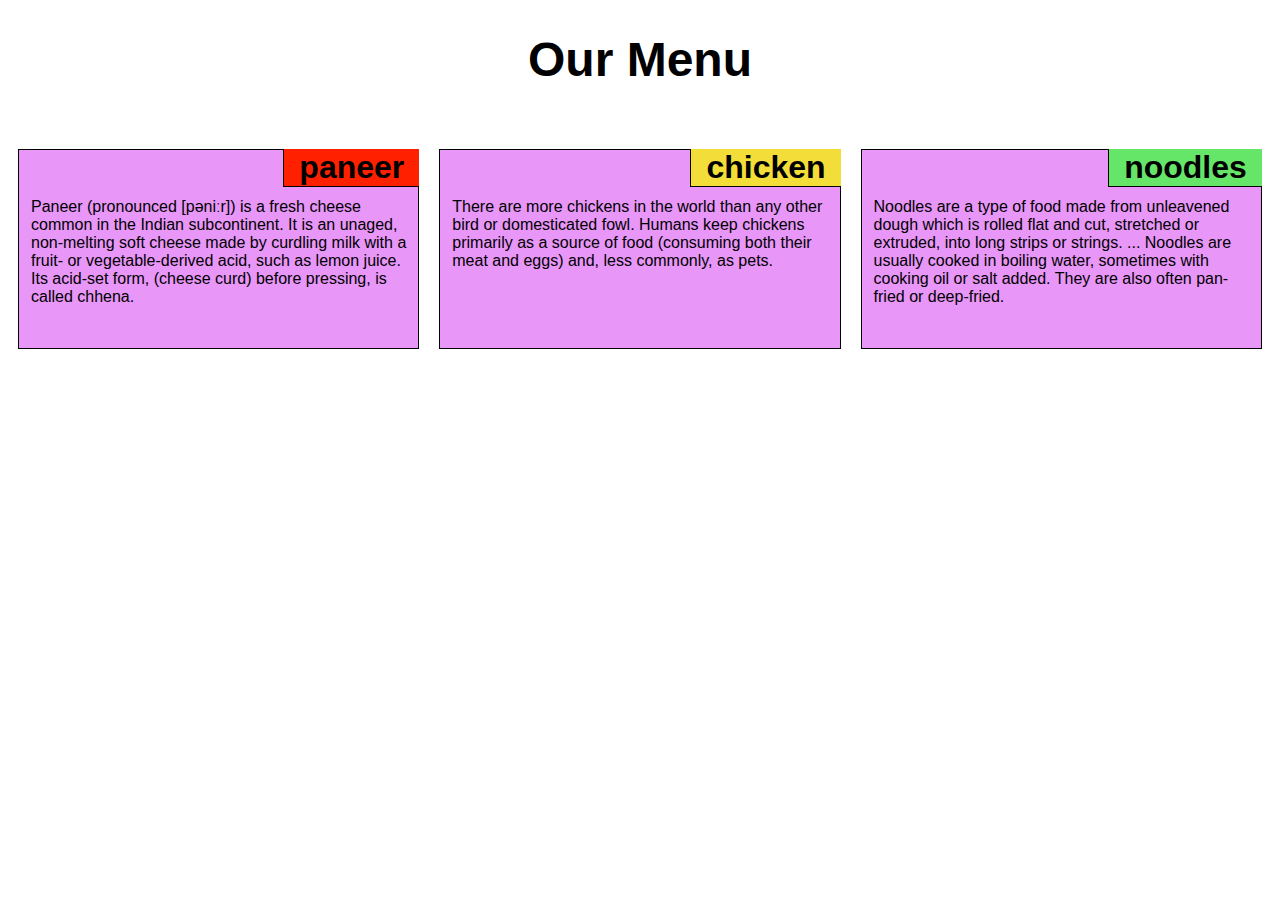
<file: Module-2-assignment/index.html>
<!DOCTYPE HTML>
<html lang="zxx">
<head>
	<meta charset="utf-8">
	<meta http-equiv="X-UA-Compatible" content="IE=edge">
	<meta name="viewport" content="width=device-width initial-scale=1">
	<title>module-2-assignment</title>
    <link rel="stylesheet" type="text/css" href="css/style.css">


</head>	
<body>
	
		<h1 class="center">Our Menu </h1>

		<div class="container">
		<div class="row">
		
		<div  id="p1">
        <div class="box">
			<span class="center" id="c1">paneer</span>
			<p>Paneer (pronounced [pəniːr]) is a fresh cheese common in the Indian subcontinent. It is an unaged, non-melting soft cheese made by curdling milk with a fruit- or vegetable-derived acid, such as lemon juice. Its acid-set form, (cheese curd) before pressing, is called chhena.</p>
        </div>
		</div>
		
		<div  id="p2">
        <div class="box">
			<span class="center" id="c2">chicken</span>
		<p>There are more chickens in the world than any other bird or domesticated fowl. Humans keep chickens primarily as a source of food (consuming both their meat and eggs) and, less commonly, as pets.</p>
        </div>
        </div>
      
        <div  id="p3">

          <div class="box">
        	<span class="center" id="c3">noodles</span>
		<p>Noodles are a type of food made from unleavened dough which is rolled flat and cut, stretched or extruded, into long strips or strings. ... Noodles are usually cooked in boiling water, sometimes with cooking oil or salt added. They are also often pan-fried or deep-fried.</p>
        </div>
        </div>
        </div>
    </div>
</body>	
	
	

</html>
</file>
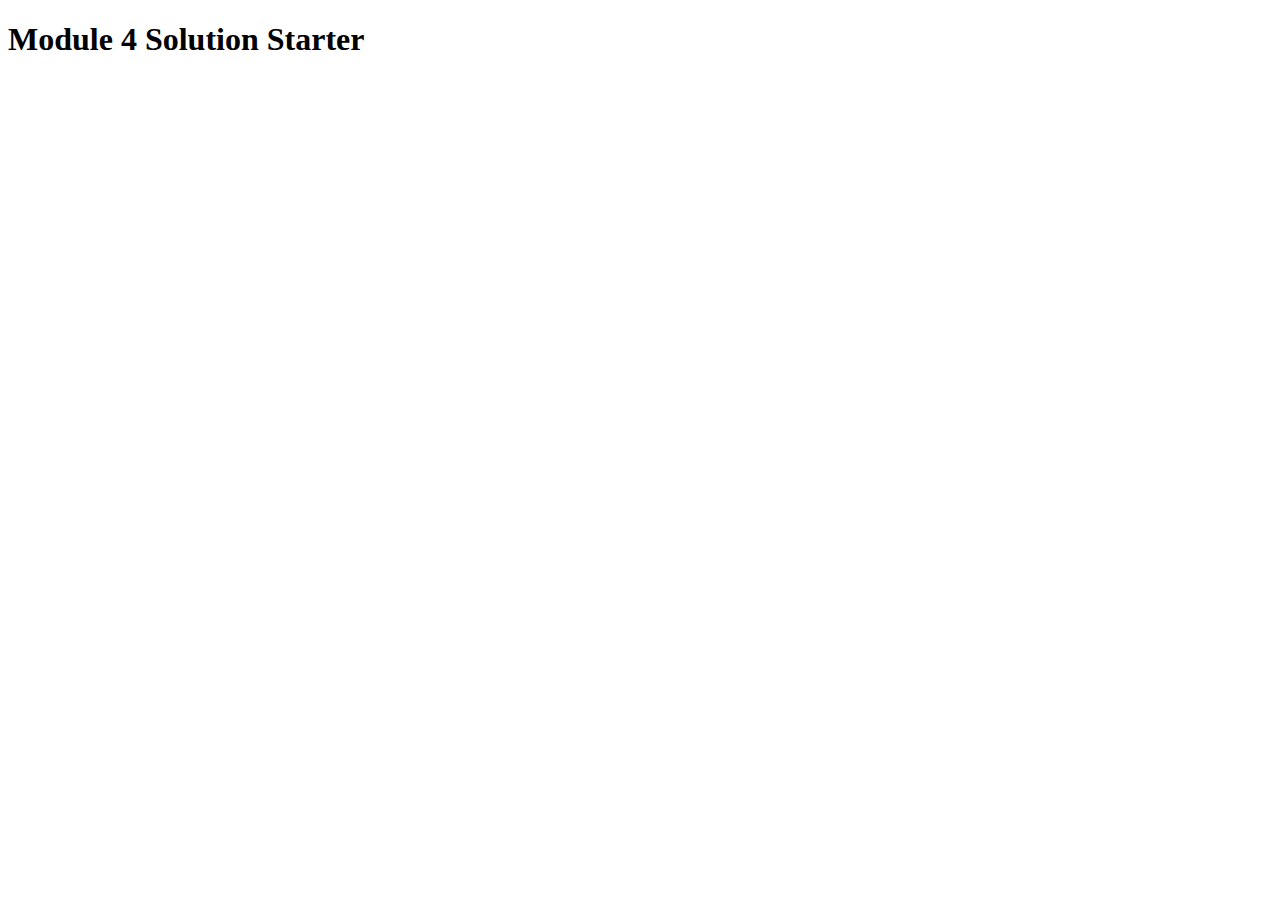
<file: module-4-assignment/index.html>
<!DOCTYPE html>
<html>
<head>
  <meta charset="utf-8">
  <title>Module 4 Solution Starter</title>
  <script>
    var names = []; // DO NOT REMOVE
  </script>
  <script src="SpeakHello.js"></script>
  <script src="SpeakGoodBye.js"></script>
  <script src="script.js"></script>
</head>
<body>
  <h1>Module 4 Solution Starter</h1>
</body>
</html>
</file>
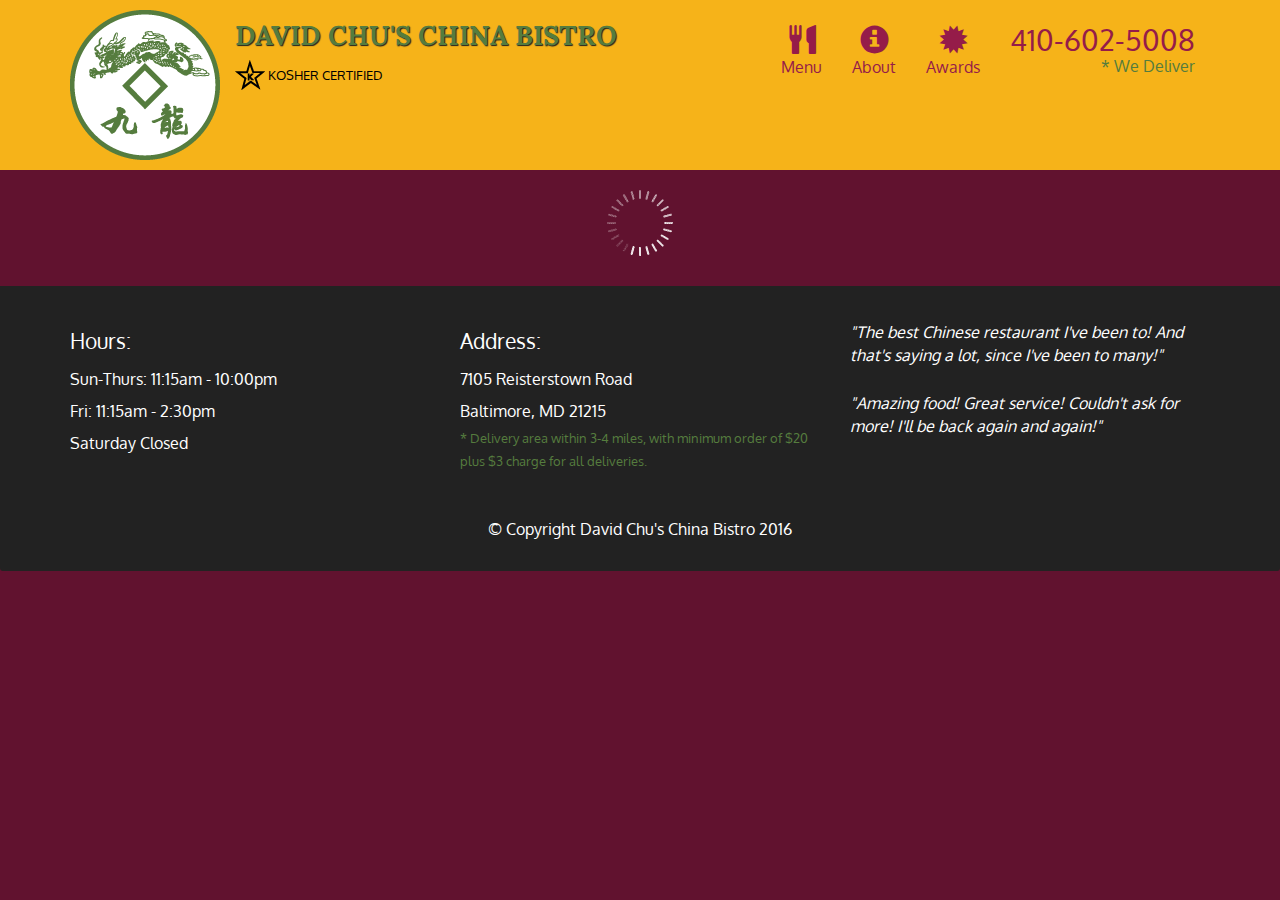
<file: module-5-assignment/index.html>
<!doctype html>
<html lang="en">
  <head>
    <meta charset="utf-8">
    <meta http-equiv="X-UA-Compatible" content="IE=edge">
    <meta name="viewport" content="width=device-width, initial-scale=1">
    <title>David Chu's China Bistro</title>
    <link rel="stylesheet" href="css/bootstrap.min.css">
    <link rel="stylesheet" href="css/styles.css">
    <link href='https://fonts.googleapis.com/css?family=Oxygen:400,300,700' rel='stylesheet' type='text/css'>
    <link href='https://fonts.googleapis.com/css?family=Lora' rel='stylesheet' type='text/css'>
  </head>
<body>
  <header>
    <nav id="header-nav" class="navbar navbar-default">
      <div class="container">
        <div class="navbar-header">
          <a href="index.html" class="pull-left visible-md visible-lg">
            <div id="logo-img" alt="Logo image"></div>
          </a>

          <div class="navbar-brand">
            <a href="index.html"><h1>David Chu's China Bistro</h1></a>
            <p>
              <img src="images/star-k-logo.png" alt="Kosher certification">
              <span>Kosher Certified</span>
            </p>
          </div>

          <button id="navbarToggle" type="button" class="navbar-toggle collapsed" data-toggle="collapse" data-target="#collapsable-nav" aria-expanded="false">
            <span class="sr-only">Toggle navigation</span>
            <span class="icon-bar"></span>
            <span class="icon-bar"></span>
            <span class="icon-bar"></span>
          </button>
        </div>
        
        <div id="collapsable-nav" class="collapse navbar-collapse">
           <ul id="nav-list" class="nav navbar-nav navbar-right">
            <li id="navHomeButton" class="visible-xs active">
              <a href="index.html">
                <span class="glyphicon glyphicon-home"></span> Home</a>
            </li>
            <li id="navMenuButton">
              <a href="#" onclick="$dc.loadMenuCategories();">
                <span class="glyphicon glyphicon-cutlery"></span><br class="hidden-xs"> Menu</a>
            </li>
            <li>
              <a href="#">
                <span class="glyphicon glyphicon-info-sign"></span><br class="hidden-xs"> About</a>
            </li>
            <li>
              <a href="#">
                <span class="glyphicon glyphicon-certificate"></span><br class="hidden-xs"> Awards</a>
            </li>
            <li id="phone" class="hidden-xs">
              <a href="tel:410-602-5008">
                <span>410-602-5008</span></a><div>* We Deliver</div>
            </li>
          </ul><!-- #nav-list -->
        </div><!-- .collapse .navbar-collapse -->
      </div><!-- .container -->
    </nav><!-- #header-nav -->
  </header>

  <div id="call-btn" class="visible-xs">
    <a class="btn" href="tel:410-602-5008">
    <span class="glyphicon glyphicon-earphone"></span>
    410-602-5008
    </a>
  </div>
  <div id="xs-deliver" class="text-center visible-xs">* We Deliver</div>

  <div id="main-content" class="container"></div>

  <footer class="panel-footer">
    <div class="container">
      <div class="row">
        <section id="hours" class="col-sm-4">
          <span>Hours:</span><br>
          Sun-Thurs: 11:15am - 10:00pm<br>
          Fri: 11:15am - 2:30pm<br>
          Saturday Closed
          <hr class="visible-xs">
        </section>
        <section id="address" class="col-sm-4">
          <span>Address:</span><br>
          7105 Reisterstown Road<br>
          Baltimore, MD 21215
          <p>* Delivery area within 3-4 miles, with minimum order of $20 plus $3 charge for all deliveries.</p>
          <hr class="visible-xs">
        </section>
        <section id="testimonials" class="col-sm-4">
          <p>"The best Chinese restaurant I've been to! And that's saying a lot, since I've been to many!"</p>
          <p>"Amazing food! Great service! Couldn't ask for more! I'll be back again and again!"</p>
        </section>
      </div>
      <div class="text-center">&copy; Copyright David Chu's China Bistro 2016</div>
    </div>
  </footer>

  <!-- jQuery (Bootstrap JS plugins depend on it) -->
  <script src="js/jquery-2.1.4.min.js"></script>
  <script src="js/bootstrap.min.js"></script>
  <script src="js/ajax-utils.js"></script>
  <script src="js/script.js"></script>
</body>
</html>
</file>
<file: Module-2-assignment/css/style.css>
*{
	box-sizing: border-box;
	font-family: sans-serif;
}
.center{
	text-align: center;
}
.row{
	width: 100%;
}

.box{
	background-color: #E896F8;
	padding: 0px 0px 4px 4px;
	border: 1px solid black;
	margin: 30px 10px 10px 10px;
    min-height: 200px;
}
h1.center{
	font-size: 48px;
}
span.center {
	font-size: 32px;
	border: 1px solid black;
	border-right: 0px;
	border-top: 0px;
	float:right;
    font-weight: bold;
	margin:-1px;
	padding:0px 15px 0px 15px;

}
#c1{
	background-color:#FF2000;
}
#c2{
	background-color:#F3DD39;
}
#c3{
	background-color:#66E669;
}
p{   padding: 32px 8px 8px 8px ;
	
}

@media(min-width: 992px){
	
    #p1{
    	width: 33.33%;
    	float: left;
    }
    #p2{
    	width: 33.33%;
    	float: left;
    }
    #p3{
    	width: 33.33%;
    	float: left;
    }

}
@media(min-width: 768px) and (max-width: 991px){
	
	#p1{
		width: 50%;
		float: left;
	}
	#p2{
		width: 50%;
		float: left;
	}
	#p3{

		width: 100%;
		float: left;
	}

}
@media(max-width: 767px){
	
	#p1{
		width: 100%;
		float: left;
	}
	#p2{
		width: 100%;
		float: left;
	}
	#p3{

		width: 100%;
		float: left;
	}

}
</file>
<file: module-5-assignment/css/styles.css>
body {
  font-size: 16px;
  color: #fff;
  background-color: #61122f;
  font-family: 'Oxygen', sans-serif;
}

/** HEADER **/
#header-nav {
  background-color: #f6b319;
  border-radius: 0;
  border: 0;
}

#logo-img {
  background: url('../images/restaurant-logo_large.png') no-repeat;
  width: 150px;
  height: 150px;
  margin: 10px 15px 10px 0;
}

.navbar-brand {
  padding-top: 25px;
}
.navbar-brand h1 { /* Restaurant name */
  font-family: 'Lora', serif;
  color: #557c3e;
  font-size: 1.5em;
  text-transform: uppercase;
  font-weight: bold;
  text-shadow: 1px 1px 1px #222;
  margin-top: 0;
  margin-bottom: 0;
  line-height: .75;
}
.navbar-brand a:hover, .navbar-brand a:focus {
  text-decoration: none;
}
.navbar-brand p { /* Kosher cert */
  color: #000;
  text-transform: uppercase;
  font-size: .7em;
  margin-top: 15px;
}
.navbar-brand p span { /* Star-K */
  vertical-align: middle;
}

#nav-list {
  margin-top: 10px;
}
#nav-list a {
  color: #951C49;
  text-align: center;
}
#nav-list a:hover {
  background: #E7E7E7;
}
#nav-list a span {
  font-size: 1.8em;
}

#phone {
  margin-top: 5px;
}
#phone a { /* Phone number */
  text-align: right;
  padding-bottom: 0;
}
#phone div { /* We Deliver */
  color: #557c3e;
  text-align: right;
  padding-right: 15px;
}

.navbar-header button.navbar-toggle, .navbar-header .icon-bar {
  border: 1px solid #61122f;
}
.navbar-header button.navbar-toggle {
  clear: both;
  margin-top: -30px;
}
/* END HEADER */

/* FOOTER */
.panel-footer {
  margin-top: 30px;
  padding-top: 35px;
  padding-bottom: 30px;
  background-color: #222;
  border-top: 0;
}
.panel-footer div.row {
  margin-bottom: 35px;
}
#hours, #address {
  line-height: 2;
}
#hours > span, #address > span {
  font-size: 1.3em;
}
#address p {
  color: #557c3e;
  font-size: .8em;
  line-height: 1.8;
}
#testimonials {
  font-style: italic;
}
#testimonials p:nth-child(2) {
  margin-top: 25px;
}
/* END FOOTER */



/* HOME PAGE */
.container .jumbotron {
  box-shadow: 0 0 50px #3F0C1F;
  border: 2px solid #3F0C1F;
}

#menu-tile, #specials-tile, #map-tile {
  height: 250px;
  width: 100%;
  margin-bottom: 15px;
  position: relative;
  border: 2px solid #3F0C1F;
  overflow: hidden;
}
#menu-tile:hover, #specials-tile:hover, #map-tile:hover {
  box-shadow: 0 1px 5px 1px #cccccc;
}
#menu-tile {
  background: url('../images/menu-tile.jpg') no-repeat;
  background-position: center;
}
#specials-tile {
  background: url('../images/specials-tile.jpg') no-repeat;
  background-position: center;
}
#menu-tile span, #specials-tile span, #map-tile span {
  position: absolute;
  bottom: 0;
  right: 0;
  width: 100%;
  text-align: center;
  font-size: 1.6em;
  text-transform: uppercase;
  background-color: #000;
  color: #fff;
  opacity: .8;
}
/* END HOME PAGE */

/* MENU CATEGORIES PAGE */
.category-tile { 
  position: relative;
  border: 2px solid #3F0C1F;
  overflow: hidden;
  width: 200px;
  height: 200px;
  margin: 0 auto 15px;
}
.category-tile span {
  position: absolute;
  bottom: 0;
  right: 0;
  width: 100%;
  text-align: center;
  font-size: 1.2em;
  text-transform: uppercase;
  background-color: #000;
  color: #fff;
  opacity: .8;
}
.category-tile:hover {
  box-shadow: 0 1px 5px 1px #cccccc;
}

#menu-categories-title + div {
  margin-bottom: 50px;
}
/* END MENU CATEGORIES PAGE */

/* SINGLE CATEGORY PAGE */
.menu-item-tile {
  margin-bottom: 25px;
}
.menu-item-tile hr {
  width: 80%;
}
.menu-item-tile .menu-item-price {
  font-size: 1.1em;
  text-align: right;
  margin-top: -15px;
  margin-right: -15px;
}
.menu-item-tile .menu-item-price span {
  font-size: .6em;
}
.menu-item-photo {
  position: relative;
  border: 2px solid #3F0C1F; 
  overflow: hidden;
  padding: 0;
  margin-right: -15px;
  margin-left: auto;
  margin-bottom: 20px;
  max-width: 250px;
}
.menu-item-photo div {
  position: absolute;
  bottom: 0;
  right: 0;
  width: 80px;
  background-color: #557c3e;
  text-align: center;
}
.menu-item-description {
  padding-right: 30px;
}
h3.menu-item-title {
  margin: 0 0 10px;
}
.menu-item-details {
  font-size: .9em;
  font-style: italic;
}
/* END SINGLE CATEGORY PAGE */


/********** Large devices only **********/
@media (min-width: 1200px) {
  .container .jumbotron {
    background: url('../images/jumbotron_1200.jpg') no-repeat;
    height: 675px;
  }
}

/********** Medium devices only **********/
@media (min-width: 992px) and (max-width: 1199px) {
  /* Header */
  #logo-img {
    background: url('../images/restaurant-logo_medium.png') no-repeat;
    width: 100px;
    height: 100px;
    margin: 5px 5px 5px 0;
  }
  /* End Header */

  /* Home Page */
  .container .jumbotron {
    background: url('../images/jumbotron_992.jpg') no-repeat;
    height: 558px;
  }
  /* End Home Page */
}

/********** Small devices only **********/
@media (min-width: 768px) and (max-width: 991px) {
  /* Home Page */
  .container .jumbotron {
    background: url('../images/jumbotron_768.jpg') no-repeat;
    height: 432px;
  }
  /* End Home Page */
}

/********** Extra small devices only **********/
@media (max-width: 767px) {
  /* Header */
  .navbar-brand {
    padding-top: 10px;
    height: 80px;
  }
  .navbar-brand h1 { /* Restaurant name */
    padding-top: 10px;
    font-size: 5vw; /* 1vw = 1% of viewport width */
  }
  .navbar-brand p { /* Kosher cert */
    font-size: .6em;
    margin-top: 12px;
  }
  .navbar-brand p img { /* Star-K */
    height: 20px;
  }

  #collapsable-nav a { /* Collapsed nav menu text */
    font-size: 1.2em;
  }
  #collapsable-nav a span { /* Collapsed nav menu glyph */
    font-size: 1em;
    margin-right: 5px;
  }

  #call-btn > a {
    font-size: 1.5em;
    display: block;
    margin: 0 20px;
    padding: 10px;
    border: 2px solid #fff;
    background-color: #f6b319;
    color: #951c49;
  }
  #xs-deliver {
    margin-top: 5px;
    font-size: .7em;
    letter-spacing: .1em;
    text-transform: uppercase;
  }
  /* End Header */

  /* Footer */
  .panel-footer section {
    margin-bottom: 30px;
    text-align: center;
  }
  .panel-footer section:nth-child(3) {
    margin-bottom: 0; /* margin already exists on the whole row */
  }
  .panel-footer section hr {
    width: 50%;
  }
  /* End Footer */

  /* Home Page */
  .container .jumbotron {
    margin-top: 30px;
    padding: 0;
  }
  #menu-tile, #specials-tile {
    width: 360px;
    margin: 0 auto 15px;
  }

  .menu-item-photo {
    margin-right: auto;
  }
  .menu-item-tile .menu-item-price {
    text-align: center;
  }
  .menu-item-description {
    text-align: center;;
  }
}


/********** Super extra small devices Only :-) (e.g., iPhone 4) **********/
@media (max-width: 479px) {
  /* Header */
  .navbar-brand h1 { /* Restaurant name */
    padding-top: 5px;
    font-size: 6vw;
  }
  /* End Header */
  
  /* Home page */
  #menu-tile, #specials-tile {
    width: 280px;
    margin: 0 auto 15px;
  }

  .col-xxs-12 {
    position: relative;
    min-height: 1px;
    padding-right: 15px;
    padding-left: 15px;
    float: left;
    width: 100%;
  }
}
</file>
